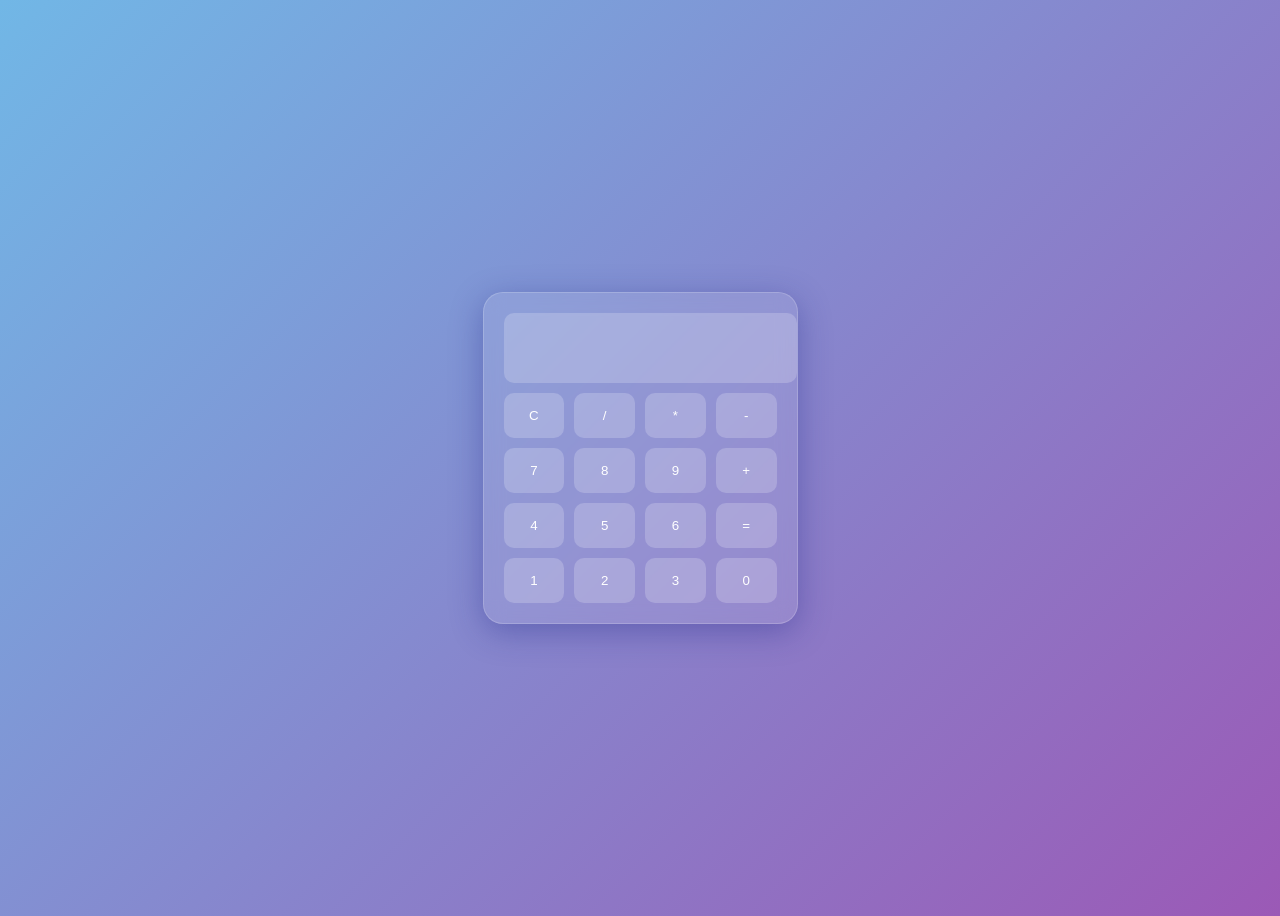
<file: index.html>
<!DOCTYPE html>
<html lang="en">
<head>
    <meta charset="UTF-8">
    <meta name="viewport" content="width=device-width, initial-scale=1.0">
    <title>Glassmorphism Calculator</title>
    <link rel="stylesheet" href="styles.css">
</head>
<body>
    <div class="calculator">
        <input type="text" id="display" disabled>
        <div class="buttons">
            <button onclick="clearDisplay()">C</button>
            <button onclick="appendToDisplay('/')">/</button>
            <button onclick="appendToDisplay('*')">*</button>
            <button onclick="appendToDisplay('-')">-</button>
            <button onclick="appendToDisplay('7')">7</button>
            <button onclick="appendToDisplay('8')">8</button>
            <button onclick="appendToDisplay('9')">9</button>
            <button onclick="appendToDisplay('+')">+</button>
            <button onclick="appendToDisplay('4')">4</button>
            <button onclick="appendToDisplay('5')">5</button>
            <button onclick="appendToDisplay('6')">6</button>
            <button onclick="calculate()">=</button>
            <button onclick="appendToDisplay('1')">1</button>
            <button onclick="appendToDisplay('2')">2</button>
            <button onclick="appendToDisplay('3')">3</button>
            <button onclick="appendToDisplay('0')">0</button>
        </div>
    </div>
    <script src="app.js"></script>
</body>
</html>
</file>
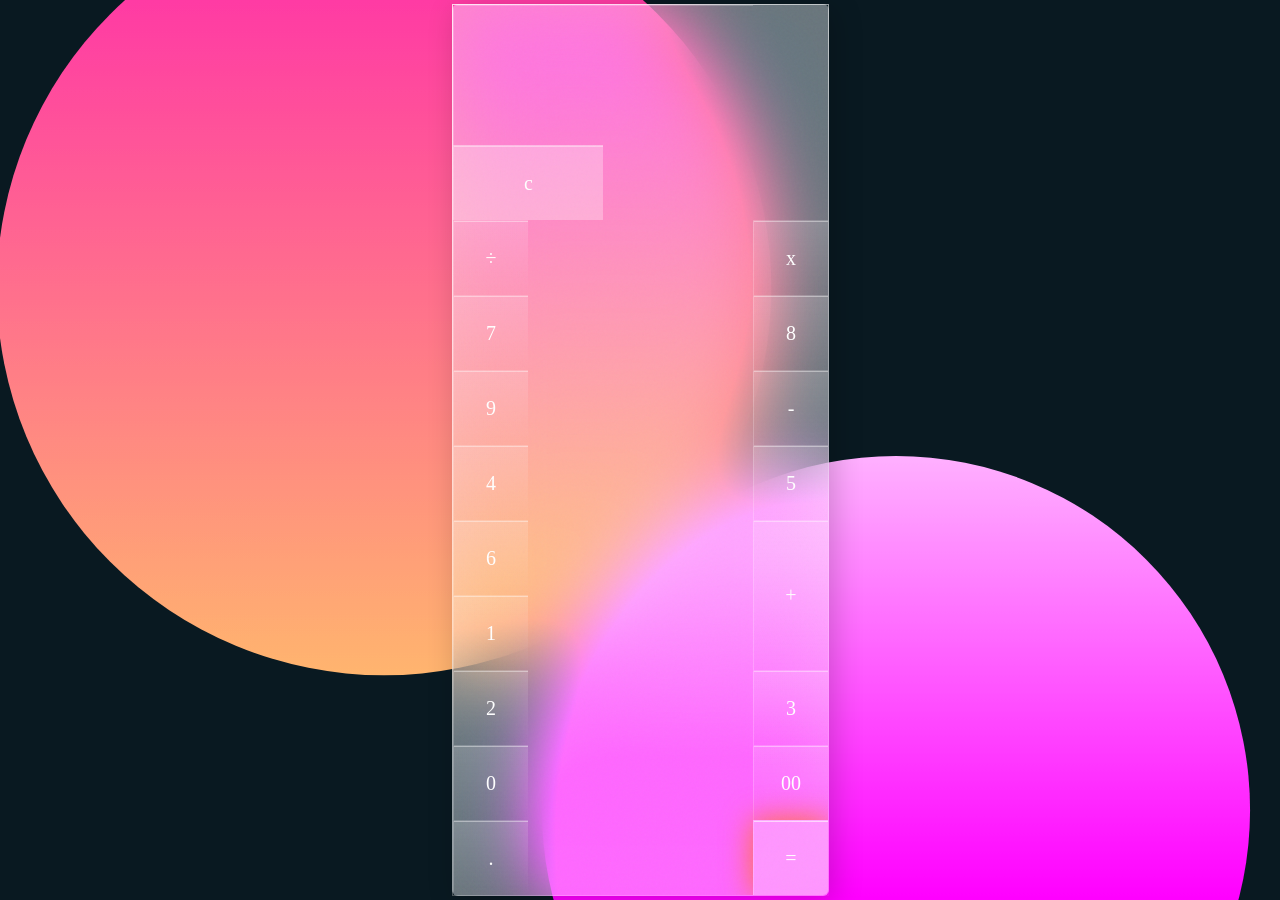
<file: calc.html>
<!DOCTYPE html>
<html lang="en">
<head>
    <meta charset="UTF-8">
    <meta name="viewport" content="width=device-width, initial-scale=1.0">
    <link rel="stylesheet" href="./calc.css">
    <title>Document</title>
</head>
<body>
    <div class="container">
        <form class="calculator" name="calc">
            <input type="text" readonly class="value" name="txt"/>
            <span class="num clear" onclick="document.calc.txt.value = ''">c</span>
            <span class="num" onclick="document.calc.txt.value += '/'">÷</span>
            <span class="num" onclick="document.calc.txt.value += '*'">x</span>
            <span class="num" onclick="document.calc.txt.value += '7'">7</span>
            <span class="num" onclick="document.calc.txt.value += '8'">8</span>
            <span class="num" onclick="document.calc.txt.value += '9'">9</span>
            <span class="num" onclick="document.calc.txt.value += '-'">-</span>
            <span class="num" onclick="document.calc.txt.value += '4'">4</span>
            <span class="num" onclick="document.calc.txt.value += '5'">5</span>
            <span class="num" onclick="document.calc.txt.value += '6'">6</span>
            <span class="num plus" onclick="document.calc.txt.value += '+'">+</span>
            <span class="num" onclick="document.calc.txt.value += '1'">1</span>
            <span class="num" onclick="document.calc.txt.value += '2'">2</span>
            <span class="num" onclick="document.calc.txt.value += '3'">3</span>
            <span class="num" onclick="document.calc.txt.value += '0'">0</span>
            <span class="num" onclick="document.calc.txt.value += '00'">00</span>
            <span class="num" onclick="document.calc.txt.value +='.'">.</span>
            <span class="num equal" onclick="try { document.calc.txt.value = eval(document.calc.txt.value); } catch(e) { document.calc.txt.value = 'Error'; }">=</span>
        </form>
    </div>
<!--     <script type="text/javascript" src="/GlassmorphismCalculator/vanilla-tilt.js.1.8.1/src/vanilla-tilt.js"></script> -->
    <script type="text/javascript" src="./vanilla-tilt.js"></script>
    <script type="text/javascript">
        VanillaTilt.init(document.querySelector('.container'), {
		max: 25,
		speed: 400,
        glare:true,
        "max-glare":0.2
	});
	
	//It also supports NodeList
	VanillaTilt.init(document.querySelectorAll(".your-element"));
    </script>
</body>
</html>
</file>
<file: styles.css>
body {
    display: flex;
    justify-content: center;
    align-items: center;
    height: 100vh;
    background: linear-gradient(135deg, #71b7e6, #9b59b6);
    font-family: sans-serif;
}

.calculator {
    background: rgba(255, 255, 255, 0.1);
    backdrop-filter: blur(10px);
    padding: 20px;
    border-radius: 20px;
    box-shadow: 0 8px 32px 0 rgba(31, 38, 135, 0.37);
    border: 1px solid rgba(255, 255, 255, 0.18);
    display: flex;
    flex-direction: column;
    gap: 10px;
}

#display {
    width: 100%;
    height: 50px;
    background: rgba(255, 255, 255, 0.2);
    border: none;
    border-radius: 10px;
    color: white;
    font-size: 20px;
    padding: 10px;
    text-align: right;
}

.buttons {
    display: grid;
    grid-template-columns: repeat(4, 1fr);
    gap: 10px;
}

button {
    padding: 15px;
    border: none;
    background: rgba(255, 255, 255, 0.2);
    color: white;
    border-radius: 10px;
    cursor: pointer;
    transition: background 0.3s;
}

button:hover {
    background: rgba(255, 255, 255, 0.4);
}
</file>
<file: calc.css>
:root {
    --bg-color: #091921;
    --grad-1-1: #ff2a75;
    --grad-1-2: #ff9e42;
    --grad-2-1: #ffffff;
    --grad-2-2: #ea00ff;
    --panel-bg: rgba(255, 255, 255, 0.4);
    --panel-border: linear-gradient(135deg, rgba(255,255,255,0.8), rgba(255,255,255,0.05));
    --panel-shadow: 5px 5px 30px rgba(0,0,0,0.2);
    --display-color: #fff;
    --display-border: rgba(255,255,255,0.2);
    --btn-color: #fff;
    --btn-bg-grad: linear-gradient(to bottom, rgba(255,255,255,0.15), transparent);
    --btn-border: rgba(255,255,255,0.2);
    --btn-hover-bg: rgba(255,255,255,0.5);
    --btn-active-bg: #14ff47;
    --btn-active-color: #192f00;
    --clear-bg: rgba(255,255,255,0.3);
    --equal-bg: rgba(255,255,255,0.3);
    --equal-shadow: 0 0 30px rgba(255, 120, 0, 0.8), inset 0 1px 0 rgba(255,255,255,0.6);
    --pill-bg: rgba(255, 255, 255, 0.2);
    --pill-border: rgba(255, 255, 255, 0.3);
    --glow-color: rgba(255,255,255,0.35);
}

[data-theme="midnight"] {
    --bg-color: #030712;
    --grad-1-1: #06b6d4;
    --grad-1-2: #3b82f6;
    --grad-2-1: #1e1b4b;
    --grad-2-2: #0284c7;
    --panel-bg: rgba(15, 23, 42, 0.65);
    --panel-border: linear-gradient(135deg, rgba(56, 189, 248, 0.5), rgba(15, 23, 42, 0.1));
    --panel-shadow: 10px 10px 40px rgba(0, 0, 0, 0.6);
    --display-color: #e0f2fe;
    --display-border: rgba(56, 189, 248, 0.25);
    --btn-color: #e0f2fe;
    --btn-bg-grad: linear-gradient(to bottom, rgba(56, 189, 248, 0.1), transparent);
    --btn-border: rgba(56, 189, 248, 0.2);
    --btn-hover-bg: rgba(56, 189, 248, 0.25);
    --btn-active-bg: #38bdf8;
    --btn-active-color: #030712;
    --clear-bg: rgba(30, 41, 59, 0.6);
    --equal-bg: rgba(14, 165, 233, 0.3);
    --equal-shadow: 0 0 30px rgba(6, 182, 212, 0.8), inset 0 1px 0 rgba(56, 189, 248, 0.5);
    --pill-bg: rgba(15, 23, 42, 0.7);
    --pill-border: rgba(56, 189, 248, 0.3);
    --glow-color: rgba(56, 189, 248, 0.25);
}

[data-theme="sunset"] {
    --bg-color: #1a0b2e;
    --grad-1-1: #ec4899;
    --grad-1-2: #f97316;
    --grad-2-1: #8b5cf6;
    --grad-2-2: #db2777;
    --panel-bg: rgba(45, 10, 60, 0.5);
    --panel-border: linear-gradient(135deg, rgba(244, 114, 182, 0.6), rgba(45, 10, 60, 0.1));
    --panel-shadow: 10px 10px 40px rgba(0, 0, 0, 0.4);
    --display-color: #fdf2f8;
    --display-border: rgba(244, 114, 182, 0.3);
    --btn-color: #fdf2f8;
    --btn-bg-grad: linear-gradient(to bottom, rgba(244, 114, 182, 0.15), transparent);
    --btn-border: rgba(244, 114, 182, 0.25);
    --btn-hover-bg: rgba(244, 114, 182, 0.3);
    --btn-active-bg: #e11d48;
    --btn-active-color: #ffffff;
    --clear-bg: rgba(88, 28, 135, 0.4);
    --equal-bg: rgba(244, 114, 182, 0.3);
    --equal-shadow: 0 0 30px rgba(249, 115, 22, 0.8), inset 0 1px 0 rgba(244, 114, 182, 0.6);
    --pill-bg: rgba(45, 10, 60, 0.6);
    --pill-border: rgba(244, 114, 182, 0.3);
    --glow-color: rgba(249, 115, 22, 0.3);
}

[data-theme="light-frost"] {
    --bg-color: #f1f5f9;
    --grad-1-1: #93c5fd;
    --grad-1-2: #c4b5fd;
    --grad-2-1: #e2e8f0;
    --grad-2-2: #bfdbfe;
    --panel-bg: rgba(255, 255, 255, 0.65);
    --panel-border: linear-gradient(135deg, rgba(255, 255, 255, 0.9), rgba(148, 163, 184, 0.2));
    --panel-shadow: 8px 8px 30px rgba(148, 163, 184, 0.3);
    --display-color: #1e293b;
    --display-border: rgba(148, 163, 184, 0.3);
    --btn-color: #1e293b;
    --btn-bg-grad: linear-gradient(to bottom, rgba(255, 255, 255, 0.6), rgba(226, 232, 240, 0.3));
    --btn-border: rgba(148, 163, 184, 0.3);
    --btn-hover-bg: rgba(255, 255, 255, 0.9);
    --btn-active-bg: #3b82f6;
    --btn-active-color: #ffffff;
    --clear-bg: rgba(226, 232, 240, 0.7);
    --equal-bg: rgba(191, 219, 254, 0.7);
    --equal-shadow: 0 0 25px rgba(59, 130, 246, 0.4), inset 0 1px 0 rgba(255, 255, 255, 0.8);
    --pill-bg: rgba(255, 255, 255, 0.7);
    --pill-border: rgba(148, 163, 184, 0.3);
    --glow-color: rgba(59, 130, 246, 0.2);
}

* {
    margin: 0;
    padding: 0;
    box-sizing: border-box;
}

body {
    display: flex;
    flex-direction: column;
    justify-content: center;
    align-items: center;
    min-height: 100vh;
    background: var(--bg-color);
    overflow: hidden;
    transition: background 600ms ease;
}

body::before {
    content: "";
    position: absolute;
    top: 0;
    left: 0; 
    width: 100%;
    height: 100%;
    background: linear-gradient(var(--grad-1-1), var(--grad-1-2));
    clip-path: circle(35% at 30% 32%);
    filter: brightness(1.4);
    transition: background 600ms ease;
}

body::after {
    content: "";
    position: absolute;
    top: 0;
    left: 0;
    bottom: 0;
    width: 100%;
    height: 100%;
    background: linear-gradient(var(--grad-2-1), var(--grad-2-2));
    clip-path: circle(32% at 70% 90%);
    filter: brightness(1.4);
    transition: background 600ms ease;
}

/* Theme Switcher Pill */
.theme-pill {
    position: relative;
    z-index: 20;
    display: flex;
    align-items: center;
    gap: 10px;
    padding: 8px 14px;
    background: var(--pill-bg);
    backdrop-filter: blur(20px);
    -webkit-backdrop-filter: blur(20px);
    border: 1px solid var(--pill-border);
    border-radius: 50px;
    box-shadow: 0 8px 32px rgba(0, 0, 0, 0.15);
    margin-bottom: 24px;
    transition: background 600ms ease, border-color 600ms ease, box-shadow 600ms ease;
}

.theme-swatch {
    width: 24px;
    height: 24px;
    border-radius: 50%;
    cursor: pointer;
    border: 2px solid rgba(255, 255, 255, 0.6);
    box-shadow: 0 2px 6px rgba(0, 0, 0, 0.2);
    transition: transform 0.2s ease, filter 0.2s ease, border-color 0.2s ease;
}

.theme-swatch:hover {
    transform: scale(1.15);
    filter: brightness(1.2);
}

.theme-swatch.active {
    transform: scale(1.2);
    border-color: #ffffff;
    box-shadow: 0 0 12px rgba(255, 255, 255, 0.8);
}

.swatch-aurora {
    background: linear-gradient(135deg, #6366f1, #a855f7, #14b8a6);
}

.swatch-midnight {
    background: linear-gradient(135deg, #030712, #06b6d4, #3b82f6);
}

.swatch-sunset {
    background: linear-gradient(135deg, #ec4899, #f97316, #8b5cf6);
}

.swatch-light-frost {
    background: linear-gradient(135deg, #f1f5f9, #93c5fd, #c4b5fd);
}

/* Panel entrance animation */
.container {
    position: relative;
    background: var(--panel-bg);
    border-radius: 6px;
    overflow: hidden;
    z-index: 10;
    backdrop-filter: blur(40px) saturate(200%);
    -webkit-backdrop-filter: blur(40px) saturate(200%);
    border: 1px solid transparent;
    border-image: var(--panel-border) 1;
    box-shadow: var(--panel-shadow);
    transform-style: preserve-3d;
    will-change: transform;

    animation: panelEntrance 0.8s cubic-bezier(0.34, 1.56, 0.64, 1) forwards;
    transition: background 600ms ease, box-shadow 600ms ease;
}

/* Moving light radial gradient glow & noise/grain overlay */
.container::before {
    content: "";
    position: absolute;
    top: 0;
    left: 0;
    width: 100%;
    height: 100%;
    background: radial-gradient(circle 250px at var(--mouse-x, -1000px) var(--mouse-y, -1000px), var(--glow-color), transparent 80%);
    pointer-events: none;
    z-index: 2;
    transition: background 600ms ease;
}

/* Subtle noise/grain overlay on glass */
.container::after {
    content: "";
    position: absolute;
    top: 0;
    left: 0;
    width: 100%;
    height: 100%;
    background-image: url("data:image/svg+xml,%3Csvg viewBox='0 0 200 200' xmlns='http://www.w3.org/2000/svg'%3E%3Cfilter id='noiseFilter'%3E%3CfeTurbulence type='fractalNoise' baseFrequency='0.8' numOctaves='3' stitchTiles='stitch'/%3E%3C/filter%3E%3Crect width='100%25' height='100%25' filter='url(%23noiseFilter)' opacity='0.04'/%3E%3C/svg%3E");
    pointer-events: none;
    z-index: 3;
}

@keyframes panelEntrance {
    0% {
        opacity: 0;
        transform: scale(0.9);
    }
    100% {
        opacity: 1;
        transform: scale(1);
    }
}

.container .calculator {
    position: relative;
    display: grid;
}

.value-wrapper {
    grid-column: span 4;
    overflow: hidden;
}

.container .calculator .value {
    width: 300px;
    height: 140px;
    text-align: right;
    border: none;
    outline: none;
    padding: 10px;
    font-size: 30px;
    background: transparent;
    color: var(--display-color);
    border-top: 1px solid var(--display-border);
    border-left: 1px solid var(--display-border);
    transition: color 600ms ease, border-color 600ms ease;
}

/* Display value change slide-up transition */
.value.slide-up {
    animation: slideUpDisplay 0.25s ease-out forwards;
}

@keyframes slideUpDisplay {
    0% {
        transform: translateY(15px);
        opacity: 0.5;
    }
    100% {
        transform: translateY(0);
        opacity: 1;
    }
}

/* Error shake animation */
.value.shake {
    animation: errorShake 0.4s cubic-bezier(0.36, 0.07, 0.19, 0.97) both;
}

@keyframes errorShake {
    10%, 90% { transform: translate3d(-2px, 0, 0); }
    20%, 80% { transform: translate3d(4px, 0, 0); }
    30%, 50%, 70% { transform: translate3d(-6px, 0, 0); }
    40%, 60% { transform: translate3d(6px, 0, 0); }
}

.container .calculator span {
    position: relative;
    overflow: hidden;
    display: grid;
    place-items: center;
    width: 75px;
    height: 75px;
    color: var(--btn-color);
    font-weight: 400;
    cursor: pointer;
    font-size: 20px;
    user-select: none;
    box-shadow: inset 0 1px 0 rgba(255,255,255,0.4);
    background-image: var(--btn-bg-grad);
    border-top: 1px solid var(--btn-border);
    border-left: 1px solid var(--btn-border);
    transition: color 600ms ease, background 0.3s, transform 0.2s, filter 0.2s, border-color 600ms ease;

    /* Staggered entrance animation */
    opacity: 0;
    transform: translateY(20px) scale(0.9);
    animation: buttonEntrance 0.5s cubic-bezier(0.34, 1.56, 0.64, 1) forwards;
    animation-delay: calc(0.1s + var(--stagger-index) * 0.03s);
}

@keyframes buttonEntrance {
    0% {
        opacity: 0;
        transform: translateY(20px) scale(0.9);
    }
    100% {
        opacity: 1;
        transform: translateY(0) scale(1);
    }
}

/* Hover lift and brighten */
.container .calculator span:hover {
    transform: translateY(-2px);
    filter: brightness(1.2);
    background: var(--btn-hover-bg);
    transition: transform 0.2s ease, filter 0.2s ease, background 0.2s ease;
}

/* Pressed scale to 0.94 */
.container .calculator span:active {
    transform: scale(0.94) translateY(0) !important;
    background: var(--btn-active-bg);
    color: var(--btn-active-color);
    font-weight: 500;
    transition: transform 0.05s ease !important;
}

/* Ripple effect */
span .ripple {
    position: absolute;
    border-radius: 50%;
    background: rgba(255, 255, 255, 0.6);
    transform: scale(0);
    animation: rippleEffect 0.6s linear;
    pointer-events: none;
}

@keyframes rippleEffect {
    to {
        transform: scale(4);
        opacity: 0;
    }
}

.container .calculator .clear {
    grid-column: span 2;
    width: 150px;
    background: var(--clear-bg);
    transition: background 600ms ease, color 600ms ease, border-color 600ms ease;
}

.container .calculator .plus {
    grid-row: span 2;
    height: 150px;
}

.container .calculator .equal {
    position: relative;
    overflow: hidden;
    background: var(--equal-bg);
    box-shadow: var(--equal-shadow);
    transition: background 600ms ease, box-shadow 600ms ease, color 600ms ease;
}

/* Shimmer sweep across the equals key every 5 seconds */
.container .calculator .equal::after {
    content: "";
    position: absolute;
    top: -50%;
    left: -50%;
    width: 200%;
    height: 200%;
    background: linear-gradient(
        45deg,
        transparent 45%,
        rgba(255, 255, 255, 0.6) 50%,
        transparent 55%
    );
    transform: rotate(35deg) translateX(-100%);
    animation: shimmerEqual 5s infinite;
    pointer-events: none;
}

@keyframes shimmerEqual {
    0% {
        transform: rotate(35deg) translateX(-100%);
    }
    20% {
        transform: rotate(35deg) translateX(100%);
    }
    100% {
        transform: rotate(35deg) translateX(100%);
    }
}

/* Respect prefers-reduced-motion */
@media (prefers-reduced-motion: reduce) {
    .container,
    .container .calculator span,
    .value.slide-up,
    .value.shake,
    span .ripple,
    body,
    body::before,
    body::after {
        animation: none !important;
        transition: none !important;
        opacity: 1 !important;
        transform: none !important;
    }
}
</file>
